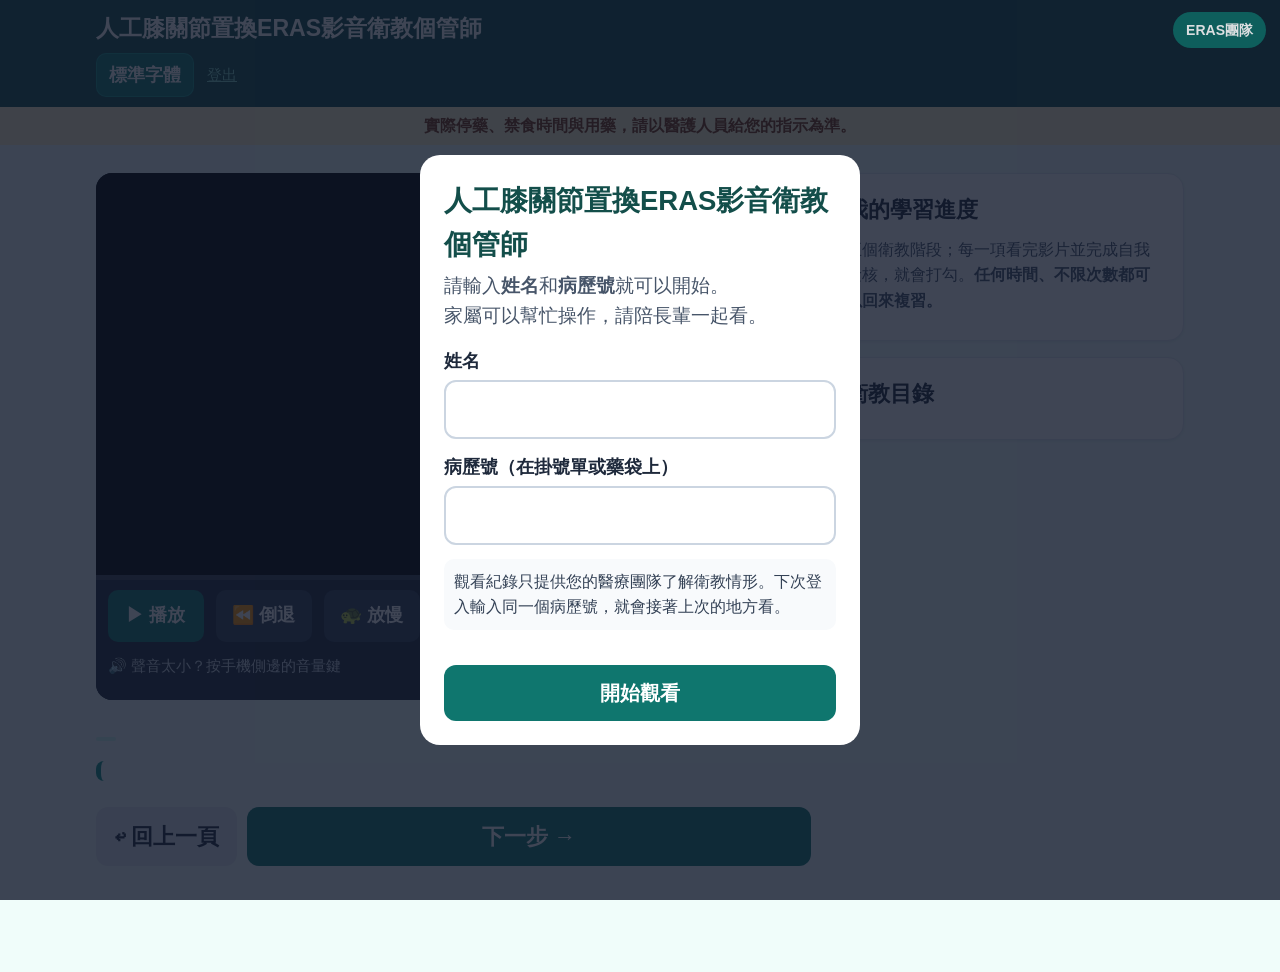
<file: index.html>
<!DOCTYPE html>
<html lang="zh-TW">
<head>
  <meta charset="UTF-8" />
  <meta name="viewport" content="width=device-width, initial-scale=1.0" />
  <title>人工膝關節置換ERAS影音衛教個管師</title>
  <link rel="stylesheet" href="assets/app.css?v=r20261128zr" />
  <link rel="manifest" href="manifest.webmanifest" />
  <meta name="theme-color" content="#134e4a" />
  <meta name="apple-mobile-web-app-capable" content="yes" />
  <meta name="mobile-web-app-capable" content="yes" />
  <meta name="apple-mobile-web-app-title" content="ERAS 膝衛教" />
  <link rel="apple-touch-icon" href="icons/apple-touch-icon.png" />
  <link rel="icon" type="image/png" href="icons/icon-192.png" />
</head>
<body>
  <!-- 登入 -->
  <div id="loginOverlay" class="overlay">
    <a class="team-link team-link-corner" href="team.html" title="ERAS 團隊各職類登入">ERAS團隊</a>
    <form class="login" id="loginForm" autocomplete="off" novalidate>
      <h1>人工膝關節置換ERAS影音衛教個管師</h1>
      <p class="sub login-sub">請輸入<b>姓名</b>和<b>病歷號</b>就可以開始。<br>家屬可以幫忙操作，請陪長輩一起看。</p>
      <div class="field">
        <label for="inName">姓名</label>
        <input id="inName" type="text" maxlength="30" required />
      </div>
      <div class="field">
        <label for="inMrn">病歷號（在掛號單或藥袋上）</label>
        <input id="inMrn" type="text" maxlength="20" inputmode="text" autocapitalize="characters" required />
      </div>
      <div class="field hidden">
        <label for="inDate">門診日期</label>
        <input id="inDate" type="date" />
      </div>
      <div class="privacy" id="privacyNote">
        觀看紀錄只提供您的醫療團隊了解衛教情形。下次登入輸入同一個病歷號，就會接著上次的地方看。
      </div>
      <div class="err" id="loginErr"></div>
      <button type="submit" class="btn-wide">開始觀看</button>
      <button type="button" class="btn-wide btn-demo hidden" id="btnDemo">以模擬身分直接試用</button>
    </form>
  </div>

  <!-- 第一次使用：3 步驟說明 -->
  <div id="onboard" class="remind-ov hidden" role="dialog" aria-labelledby="onboardH">
    <div class="remind-box onboard-box">
      <div class="done-h" id="onboardH">歡迎！</div>
      <ol class="onboard-steps">
        <li><b>這是什麼？</b><span>這是膝關節手術前後要知道的事。<br>「ERAS」就是<b>讓您開完刀恢復得更快、更安全</b>的照護方式。</span></li>
        <li><b>① 看影片</b><span>影片會自己播放。沒聽清楚，按「⏪ 倒退」再聽一次。</span></li>
        <li><b>② 打勾</b><span>看完後，往下把「看懂了」的項目打勾。</span></li>
        <li><b>③ 下一項</b><span>打勾後按「下一步」。</span></li>
        <li><b>慢慢看就好</b><span>全部約 15～20 分鐘，<b>可以分好幾天看</b>，每次看一段就好。下次登入會接著看。<br>有問題，按右下角「我有疑問」。</span></li>
      </ol>
      <p class="onboard-pg" id="onboardPg"></p>
      <button type="button" class="btn-wide" id="onboardGo">下一步 ▶</button>
    </div>
  </div>

  <header class="topbar">
    <div class="topbar-inner">
      <div class="brand"><span class="brand-full">人工膝關節置換ERAS影音衛教個管師</span><span class="brand-short">ERAS 膝關節衛教</span><small id="whoami"></small></div>
      <div class="tb-actions">
        <button class="tb-btn" id="btnFont" type="button">大字體</button>
        <a class="team-link hidden" id="lnkAdmin" href="team.html" title="ERAS 團隊各職類登入">ERAS團隊</a>
        <button class="tb-logout" id="btnLogout" type="button" title="登出">登出</button>
      </div>
    </div>
    <div class="test-banner">實際停藥、禁食時間與用藥，請以醫護人員給您的指示為準。</div>
  </header>

  <nav class="stages" id="stages" aria-label="衛教進度"></nav>

  <main class="layout">
    <section>
      <div class="player" id="player">
        <video id="video" playsinline preload="metadata"></video>
        <div class="vprog" id="vprog" aria-hidden="true"><i id="vprogBar"></i></div>
        <button type="button" class="play-hint hidden" id="playHint">👆 請按這裡開始播放</button>
        <div class="voice-card hidden" id="voiceCard">
          <div class="video-err hidden" id="videoErr">⚠ 影片暫時無法播放，已改為文字與朗讀。<button type="button" id="btnRetry">🔄 重新載入影片</button></div>
          <div class="label">語音解說（可按下方按鈕朗讀）</div>
          <p id="voiceText"></p>
        </div>
        <div class="player-bar">
          <button type="button" id="btnPlay">▶ 播放</button>
          <button type="button" class="ghost" id="btnRewind" title="倒退 10 秒">⏪ 倒退</button>
          <button type="button" class="ghost" id="btnRate">🐢 放慢</button>
          <span class="vol-tip">🔊 聲音太小？按手機側邊的音量鍵</span>
          <span id="clipLabel"></span>
          <div class="clip-dots" id="clipDots"></div>
        </div>
      </div>

      <div class="node-head">
        <span class="tag" id="nodeTag"></span>
        <h2 id="nodeTitle"></h2>
      </div>
      <div class="core" id="nodeCore"></div>
      <div class="redflag hidden" id="nodeFlag"><strong>請立即向醫護人員反映</strong><span></span></div>

      <!-- 2026-11-28：要做的事（工具、自我檢核、問卷）緊接在重點之後，選項與下一步之前 -->
      <div class="card hidden" id="toolFasting">
        <h3>術前禁食試算器</h3>
        <div class="tool">
          <div class="surg-mode" role="radiogroup" aria-label="手術時間">
            <label><input type="radio" name="surgMode" value="known" checked /> 已知手術時間</label>
            <label><input type="radio" name="surgMode" value="unknown" /> 手術時間未確定</label>
          </div>
          <div id="surgKnown">
            <label for="surgTime">預計手術時間：</label>
            <input type="time" id="surgTime" value="08:00" />
          </div>
          <div id="surgUnknown" class="surg-unknown hidden">
            手術時間還沒確定時，請先以<b>最早可能的手術時間（當日早上 <span id="earliestTxt">08:00</span>）</b>準備，下方截止時間已依此計算。<br>
            確定手術時間後，病房護理師會通知您，再依通知調整；若一直未接到通知，請詢問護理師，<b>不要自行延長禁食或提早進食</b>。
          </div>
          <div class="cut solid"><span>固體食物、牛奶豆漿截止（前 8 小時）</span><span id="cutSolid"></span></div>
          <div class="cut liquid"><span>清流質截止（前 2 小時）</span><span id="cutLiquid"></span></div>
        </div>
      </div>

      <div class="card hidden" id="toolAnkle">
        <h3>踝幫浦運動跟練</h3>
        <div class="ankle-opts">
          <label>目標：<select id="ankleTarget"><option value="10" selected>10 下</option><option value="20">20 下</option></select></label>
          <label><input type="checkbox" id="ankleSound" checked /> 語音數拍與提示音</label>
        </div>
        <div class="ankle-stage" id="ankleStage">
          <div class="ankle-foot" id="ankleFoot" aria-hidden="true">🦶</div>
          <div class="ankle-cue" id="ankleCue">按下開始，跟著節拍一起做</div>
          <div class="ankle-beat" id="ankleBeat"></div>
          <div class="ankle-dots" id="ankleDots"><i></i><i></i><i></i><i></i><i></i></div>
        </div>
        <div class="ankle-prog">第 <b id="ankleCount">0</b> / <span id="ankleTotal">10</span> 下</div>
        <button type="button" class="btn-wide" id="btnAnkle">開始跟練</button>
      </div>

      <div class="card hidden" id="checkCard">
        <h3>看懂了就打勾 ✔</h3>
        <div id="checklist"></div>
        <p class="check-st" id="checkStatus"></p>
      </div>

      <div class="card sv-card hidden" id="surveyCard">
        <h3>📝 ERAS 病人滿意度調查</h3>
        <p id="svStatus"></p>
        <button type="button" class="btn-wide" id="btnSurvey">開始填寫</button>
      </div>

      <div class="question hidden" id="nodeQuestion"></div>
      <div class="options" id="nodeOptions"></div>

      <div class="nav-row">
        <button type="button" class="btn-back" id="btnBack">↩ 回上一頁</button>
        <button type="button" class="btn-next" id="btnNext">下一步 →</button>
      </div>

    </section>

    <aside style="display:flex;flex-direction:column;gap:16px">
      <div class="card prog-card" id="progCard">
        <h3>我的學習進度</h3>
        <p class="ap-note" id="progTip">五個衛教階段；每一項看完影片並完成自我檢核，就會打勾。<b>任何時間、不限次數都可以回來複習。</b></p>
        <div id="progList" aria-describedby="progTip"></div>
      </div>
      <div class="card ap-card" id="apaisCard">
        <h3>🩺 術前心情量表（APAIS）</h3>
        <p class="ap-note">共 6 題，約 1 分鐘。請在下列兩個時間各填一次。</p>
        <div id="apaisPoints"></div>
      </div>


      <div class="card">
        <h3>衛教目錄</h3>
        <ul class="toc" id="toc"></ul>
      </div>
    </aside>
  </main>


  <!-- 我有疑問 -->
  <button type="button" class="ask-fab" id="btnAsk" aria-haspopup="dialog" aria-label="我有疑問"><span class="fab-ic">💬</span><span class="fab-tx">我有疑問</span></button>
  <div id="askOverlay" class="overlay hidden" role="dialog" aria-modal="true" aria-labelledby="askTitle">
    <div class="login ask-box">
      <div class="ask-head"><h1 id="askTitle">我有疑問</h1><button type="button" class="ask-x" id="askClose" aria-label="關閉">✕</button></div>
      <div class="ask-urgent">這裡不是急診管道。若有胸痛、呼吸困難、意識不清、大量出血等緊急狀況，請立即撥打 119 或到急診就醫。</div>
      <div id="askFormWrap">
        <form id="askForm" autocomplete="on" novalidate>
          <p class="sub" id="askAbout"></p>
          <div class="field">
            <label for="askText">您的問題（打字，或用下方語音）</label>
            <textarea id="askText" rows="4" maxlength="1000" placeholder="例如：我有吃抗凝血劑，手術前幾天要停？"></textarea>
          </div>
          <div class="ask-voice">
            <button type="button" class="ask-mini" id="btnRec">🎤 按此錄音</button>
            <span class="ask-note" id="askRecTime"></span>
          </div>
          <div class="ask-note" id="askRecHint">錄音最長 90 秒，個管師可以直接聽您的聲音。</div>
          <details class="ask-more" id="askMore">
            <summary>其他方式（語音轉文字、選擇錄好的語音檔）</summary>
            <button type="button" class="ask-mini hidden" id="btnDictate">🗣 語音轉文字</button>
            <div class="field ask-file" id="askFileWrap">
              <label for="askFile" class="ask-file-btn">🎙 用手機錄音／選擇語音檔</label>
              <input id="askFile" class="ask-file-input" type="file" accept="audio/*" capture />
            </div>
          </details>
          <div class="ask-audio hidden" id="askAudioBox"></div>
          <div class="ask-row">
            <div class="field"><label for="askPhone">聯絡電話</label><input id="askPhone" type="tel" inputmode="tel" maxlength="20" autocomplete="tel" placeholder="0912345678" /></div>
            <div class="field"><label for="askEmail">Email</label><input id="askEmail" type="email" maxlength="80" autocomplete="email" placeholder="name@example.com" /></div>
          </div>
          <div class="ask-note" style="margin:-8px 0 12px">電話或 Email 至少填寫一項。</div>
          <div class="ask-row">
            <div class="field"><label for="askWho">提問者</label><select id="askWho" class="ask-select"><option>病人本人</option><option>家屬或照顧者</option></select></div>
            <div class="field"><label for="askTime">方便聯絡時段</label><select id="askTime" class="ask-select"><option>不限</option><option>上午</option><option>下午</option><option>晚上</option></select></div>
          </div>
          <label class="ask-agree"><input type="checkbox" id="askAgree" /> 我同意 ERAS 個管師以上述電話或 Email 與我聯絡。</label>
          <div class="err" id="askErr"></div>
          <button type="submit" class="btn-wide">送出問題</button>
        </form>
      </div>
      <div id="askDone" class="hidden ask-done">
        <p class="ask-ok">已送出，個管師會盡快與您聯絡。</p>
        <p class="ask-note">實際停藥、禁食與用藥，請以醫護人員給您的指示為準。</p>
        <button type="button" class="btn-wide" id="askAgain">再問一個問題</button>
        <button type="button" class="btn-wide btn-demo" id="askDoneClose">回到衛教影片</button>
      </div>
      <div id="askMineWrap" class="hidden">
        <h2 class="ask-h2">我的提問</h2>
        <ul class="ask-mine" id="askMine"></ul>
      </div>
    </div>
  </div>

  <!-- 出院滿意度問卷 -->
  <div id="apOverlay" class="overlay hidden" role="dialog" aria-modal="true" aria-labelledby="apTitle">
    <div class="login ask-box sv-box">
      <div class="ask-head"><h1 id="apTitle">術前心情量表</h1><button type="button" class="ask-x" id="apClose" aria-label="關閉">✕</button></div>
      <div id="apFormWrap">
        <p class="sub sv-intro" id="apIntro">請依照您現在的感受，選出最符合的數字。
1＝完全沒有，5＝非常強烈。答案沒有對錯，送出後無法修改。</p>
        <div id="apForm"></div>
        <div class="err" id="apErr"></div>
        <button type="button" class="btn-wide" id="apSubmit">送出</button>
      </div>
      <div id="apThanks" class="hidden ask-done">
        <h2>已收到，謝謝您！</h2>
        <p>如果您很擔心麻醉或手術，請直接告訴醫護人員，或按右下角「我有疑問」。</p>
        <button type="button" class="btn-wide" id="apThanksClose">回到衛教影片</button>
      </div>
    </div>
  </div>

  <div id="svOverlay" class="overlay hidden" role="dialog" aria-modal="true" aria-labelledby="svTitle">
    <div class="login ask-box sv-box">
      <div class="ask-head"><h1 id="svTitle">出院滿意度問卷</h1><button type="button" class="ask-x" id="svClose" aria-label="關閉">✕</button></div>
      <div id="svFormWrap">
        <p class="sub sv-intro" id="svIntro"></p>
        <div id="svForm"></div>
        <div class="err" id="svErr"></div>
        <button type="button" class="btn-wide" id="svSubmit">送出問卷</button>
      </div>
      <div id="svThanks" class="hidden ask-done">
        <p class="ask-ok">謝謝您的填寫！</p>
        <p class="ask-note">祝您早日康復。出院後若有疑問，可按右下角「我有疑問」。</p>
        <button type="button" class="btn-wide" id="svThanksClose">回到衛教影片</button>
      </div>
    </div>
  </div>

  <script src="assets/nodes.js?v=r20261128zr"></script>
  <script src="assets/store.js?v=r20261128zr"></script>
  <script src="assets/cloud.js?v=r20261128zr"></script>
  <script src="assets/apais.js?v=r20261128zr"></script>
  <script src="assets/app.js?v=r20261128zr"></script>
  <script src="assets/questions.js?v=r20261128zr"></script>
  <script src="assets/ask.js?v=r20261128zr"></script>
  <script src="assets/survey.js?v=r20261128zr"></script>
  <script src="assets/install.js?v=r20261128zr"></script>
</body>
</html>
</file>
<file: assets/app.css>
:root {
  --teal-900: #134e4a; --teal-800: #115e59; --teal-700: #0f766e; --teal-600: #0d9488;
  --teal-100: #ccfbf1; --teal-50: #f0fdfa;
  --ink: #1e293b; --muted: #475569; --line: #e2e8f0; --bg: #f0fdfa; --card: #ffffff;
  --amber: #f59e0b; --amber-50: #fffbeb; --red: #b91c1c; --red-50: #fef2f2;
  --radius: 16px;
  --fs: 18px;
}
html.large { --fs: 22px; }
* { box-sizing: border-box; }
body {
  margin: 0; background: var(--bg); color: var(--ink);
  font-family: "Noto Sans TC", "Microsoft JhengHei", "PingFang TC", sans-serif;
  font-size: var(--fs); line-height: 1.6;
}
button, input, select { font: inherit; }
button { cursor: pointer; }
.hidden { display: none !important; }

/* 頂部 */
.topbar { background: var(--teal-900); color: #fff; position: sticky; top: 0; z-index: 20; }
.topbar-inner { max-width: 1120px; margin: 0 auto; padding: 10px 16px; display: flex; align-items: center; gap: 12px; flex-wrap: wrap; }
.brand { font-weight: 800; font-size: 1.05em; flex: 1; min-width: 200px; }
.brand small { display: block; font-weight: 400; font-size: .7em; color: #99f6e4; }
.tb-btn { background: var(--teal-700); color: #fff; border: 1px solid #2dd4bf55; border-radius: 10px; padding: 6px 12px; font-size: .8em; font-weight: 700; }
.tb-btn:hover { background: var(--teal-600); }
.test-banner { background: #fef3c7; color: #78350f; text-align: center; font-size: .78em; padding: 6px 16px; font-weight: 700; }

/* 階段進度 */
.stages { max-width: 1120px; margin: 0 auto; padding: 12px 16px 0; display: flex; gap: 6px; overflow-x: auto; }
.stage { flex: 1; min-width: 0; text-align: center; font-size: .72em; font-weight: 700; color: var(--muted); }
.stage .bar { height: 8px; border-radius: 99px; background: var(--line); margin-bottom: 4px; overflow: hidden; }
.stage .bar i { display: block; height: 100%; width: 0; background: var(--teal-600); transition: width .3s; }
.stage.active { color: var(--teal-800); }

/* 版面 */
.layout { max-width: 1120px; margin: 0 auto; padding: 16px; display: grid; grid-template-columns: minmax(0, 2fr) minmax(0, 1fr); gap: 16px; }
@media (max-width: 860px) { .layout { grid-template-columns: 1fr; } }
.card { background: var(--card); border-radius: var(--radius); box-shadow: 0 1px 3px #0f172a14; border: 1px solid var(--line); padding: 18px; }
.card h3 { margin: 0 0 10px; font-size: 1em; }

/* 播放器 */
.player { background: #0f172a; border-radius: var(--radius); overflow: hidden; }
.player video { width: 100%; aspect-ratio: 16 / 9; display: block; background: #000; }
.voice-card { aspect-ratio: 16 / 9; display: flex; flex-direction: column; justify-content: center; padding: 24px; color: #fff;
  background: linear-gradient(135deg, #0f172a, #134e4a); }
.voice-card .label { font-size: .7em; color: #5eead4; font-weight: 700; margin-bottom: 8px; }
.voice-card p { margin: 0; font-size: .95em; line-height: 1.7; max-height: 100%; overflow-y: auto; }
.player-bar { display: flex; gap: 8px; align-items: center; padding: 10px 12px; flex-wrap: wrap; background: #1e293b; color: #cbd5e1; font-size: .8em; }
.player-bar button { background: var(--teal-600); color: #fff; border: 0; border-radius: 10px; padding: 8px 14px; font-weight: 800; }
.player-bar .ghost { background: #334155; }
.clip-dots { display: flex; gap: 6px; margin-left: auto; }
.clip-dots span { width: 10px; height: 10px; border-radius: 50%; background: #475569; }
.clip-dots span.on { background: #5eead4; }

.node-head { margin: 16px 0 6px; }
.node-head .tag { display: inline-block; font-size: .7em; font-weight: 800; color: var(--teal-800); background: var(--teal-100); padding: 2px 10px; border-radius: 99px; }
.node-head .tag.branch { background: #ede9fe; color: #5b21b6; }
.node-head h2 { margin: 6px 0 0; font-size: 1.3em; line-height: 1.35; }
.core { font-weight: 700; color: var(--teal-900); background: var(--teal-50); border-left: 5px solid var(--teal-600); padding: 10px 14px; border-radius: 8px; margin: 10px 0; }

.redflag { background: var(--red-50); border: 2px solid #ef4444; color: var(--red); border-radius: 12px; padding: 12px 14px; font-weight: 700; margin: 12px 0; }
.redflag strong { display: block; margin-bottom: 4px; }

.question { font-weight: 800; margin: 16px 0 8px; }
.options { display: grid; gap: 10px; }
.opt { text-align: left; border: 2px solid var(--line); background: #f8fafc; border-radius: 12px; padding: 12px 14px; font-weight: 700; color: var(--ink); }
.opt:hover { border-color: var(--teal-600); background: var(--teal-50); }
.opt.primary { border-color: var(--teal-600); background: var(--teal-600); color: #fff; }
.opt.danger { border-color: #fca5a5; background: var(--red-50); color: var(--red); }
.nav-row { display: flex; gap: 10px; margin-top: 16px; flex-wrap: wrap; }
.nav-row button { border-radius: 12px; padding: 12px 18px; font-weight: 800; border: 0; }
.btn-next { background: var(--teal-700); color: #fff; flex: 1; }
.btn-back { background: #e2e8f0; color: var(--ink); }

/* 查檢表 */
.check { display: flex; gap: 10px; align-items: flex-start; padding: 8px 0; border-bottom: 1px dashed var(--line); font-size: .88em; }
.check input { width: 22px; height: 22px; margin-top: 3px; accent-color: var(--teal-600); flex: none; }

/* 工具 */
.tool label { font-weight: 700; font-size: .85em; }
.tool input[type=time] { border: 2px solid var(--teal-600); border-radius: 10px; padding: 6px 10px; font-weight: 800; }
.cut { display: flex; justify-content: space-between; gap: 8px; padding: 10px 12px; border-radius: 10px; margin-top: 8px; font-size: .85em; font-weight: 700; }
.cut.solid { background: var(--amber-50); color: #92400e; }
.cut.liquid { background: var(--teal-50); color: var(--teal-900); }
.ankle-cue { background: #f1f5f9; border-radius: 12px; padding: 14px; text-align: center; font-weight: 800; font-size: 1.1em; margin: 8px 0; }
.btn-wide { width: 100%; border: 0; border-radius: 12px; padding: 12px; background: var(--teal-600); color: #fff; font-weight: 800; }

/* 目錄 */
.toc { list-style: none; margin: 0; padding: 0; font-size: .85em; }
.toc li { display: flex; gap: 8px; align-items: center; padding: 6px 4px; border-radius: 8px; cursor: pointer; }
.toc li:hover { background: var(--teal-50); }
.toc li.cur { background: var(--teal-100); font-weight: 800; }
.toc li .mk { width: 22px; text-align: center; color: var(--teal-600); font-weight: 900; }
.toc li.sub { padding-left: 26px; color: var(--muted); }
.toc .stg { font-weight: 800; color: var(--teal-800); margin-top: 8px; padding: 4px; cursor: default; }
.toc .stg:hover { background: none; }

/* 登入 */
.overlay { position: fixed; inset: 0; background: #0f172acc; z-index: 50; display: flex; align-items: center; justify-content: center; padding: 16px; overflow-y: auto; }
.login { background: #fff; border-radius: 20px; max-width: 440px; width: 100%; padding: 24px; }
.login h1 { margin: 0 0 4px; font-size: 1.25em; color: var(--teal-900); }
.login p.sub { margin: 0 0 16px; color: var(--muted); font-size: .85em; }
.field { margin-bottom: 14px; }
.field label { display: block; font-weight: 800; margin-bottom: 4px; }
.field input { width: 100%; border: 2px solid #cbd5e1; border-radius: 12px; padding: 10px 12px; }
.field input:focus { outline: none; border-color: var(--teal-600); }
.err { color: var(--red); font-size: .8em; font-weight: 700; min-height: 1.2em; }
.privacy { font-size: .72em; color: var(--muted); background: #f8fafc; border-radius: 10px; padding: 10px; margin: 8px 0 14px; }

.done-box { text-align: center; padding: 10px; }
.done-box .big { font-size: 1.6em; font-weight: 900; color: var(--teal-700); }

.btn-demo { margin-top: 10px; background: #e2e8f0; color: var(--ink); }

/* 我有疑問 */
.ask-fab { position: fixed; right: max(16px, env(safe-area-inset-right)); bottom: max(16px, env(safe-area-inset-bottom)); z-index: 40;
  border: 0; border-radius: 999px; padding: 14px 20px; background: var(--amber); color: #1f2937; font-weight: 900; font-size: 1.05em;
  box-shadow: 0 6px 20px #0f172a40; }
.ask-fab:focus-visible { outline: 3px solid var(--teal-900); outline-offset: 2px; }
body { padding-bottom: 84px; }
.ask-box { max-width: 520px; max-height: calc(100vh - 32px); overflow-y: auto; }
.ask-head { display: flex; justify-content: space-between; align-items: center; gap: 8px; }
.ask-x { border: 0; background: #e2e8f0; border-radius: 999px; width: 36px; height: 36px; font-weight: 900; }
.ask-urgent { background: var(--red-50); color: var(--red); font-weight: 700; font-size: .82em; border-radius: 10px; padding: 8px 10px; margin: 10px 0 12px; }
.ask-box textarea { width: 100%; border: 2px solid #cbd5e1; border-radius: 12px; padding: 10px 12px; font: inherit; resize: vertical; }
.ask-box textarea:focus { outline: none; border-color: var(--teal-600); }
.ask-voice { display: flex; gap: 8px; flex-wrap: wrap; align-items: center; margin: -6px 0 4px; }
.ask-mini { border: 2px solid var(--teal-600); background: #fff; color: var(--teal-800); font-weight: 800; border-radius: 10px; padding: 8px 12px; }
.ask-mini.on { background: var(--red); border-color: var(--red); color: #fff; }
.ask-note { font-size: .78em; color: var(--muted); }
.ask-audio { display: flex; flex-wrap: wrap; gap: 8px; align-items: center; margin: 10px 0; }
.ask-audio audio { width: 100%; }
.ask-row { display: grid; grid-template-columns: 1fr 1fr; gap: 0 12px; margin-top: 12px; }
@media (max-width: 480px) { .ask-row { grid-template-columns: 1fr; } }
.ask-select { width: 100%; border: 2px solid #cbd5e1; border-radius: 12px; padding: 10px 12px; background: #fff; }
.ask-agree { display: flex; gap: 8px; align-items: flex-start; font-size: .88em; font-weight: 700; margin-bottom: 6px; }
.ask-agree input { margin-top: 4px; }
.ask-done { text-align: center; }
.ask-ok { font-size: 1.1em; font-weight: 900; color: var(--teal-800); }
.ask-done .btn-wide { margin-top: 10px; }
.ask-h2 { font-size: 1em; margin: 18px 0 6px; color: var(--teal-900); border-top: 1px dashed var(--line); padding-top: 12px; }
.ask-mine { list-style: none; margin: 0; padding: 0; font-size: .86em; }
.ask-mine li { display: grid; grid-template-columns: auto auto 1fr; gap: 4px 10px; padding: 6px 0; border-bottom: 1px solid var(--line); align-items: baseline; }
.ask-when { color: var(--muted); font-variant-numeric: tabular-nums; }
.ask-q { grid-column: 1 / -1; }
.ask-st { font-weight: 800; font-size: .85em; padding: 1px 8px; border-radius: 99px; background: #fee2e2; color: var(--red); justify-self: start; }
.ask-st.st-1 { background: var(--amber-50); color: #92400e; }
.ask-st.st-2 { background: var(--teal-100); color: var(--teal-800); }
.ask-file { margin: 8px 0 0; } .ask-file label { font-size: .85em; } .ask-file input { border-width: 1px; padding: 6px; font-size: .85em; }

/* 出院滿意度問卷 */
.sv-card { margin-top: 18px; border: 2px solid var(--amber); background: var(--amber-50); }
.sv-card h3 { margin: 0 0 4px; }
.sv-card.sv-done { border-color: var(--teal-100); background: var(--teal-50); }
.sv-box { max-width: 600px; }
.sv-q { border: 1px solid var(--line); border-radius: 12px; padding: 10px 12px; margin: 0 0 12px; }
.sv-q legend { font-weight: 800; padding: 0 4px; }
.sv-q.sv-miss { border: 2px solid var(--red); background: var(--red-50); }
.sv-scale { display: grid; grid-template-columns: repeat(5, 1fr); gap: 6px; margin-top: 6px; }
.sv-scale label { display: flex; flex-direction: column; align-items: center; gap: 2px; border: 2px solid #cbd5e1; border-radius: 10px; padding: 6px 2px; cursor: pointer; text-align: center; background: #fff; }
.sv-scale label b { font-size: 1.15em; }
.sv-scale label span { font-size: .72em; color: var(--muted); line-height: 1.2; }
.sv-scale input { position: absolute; opacity: 0; pointer-events: none; }
.sv-scale label:has(input:checked) { border-color: var(--teal-600); background: var(--teal-100); }
.sv-scale label:has(input:focus-visible) { outline: 3px solid var(--teal-900); }
.sv-who { display: flex; flex-wrap: wrap; gap: 6px 16px; margin-top: 6px; font-weight: 700; }
.sv-box textarea { width: 100%; border: 2px solid #cbd5e1; border-radius: 12px; padding: 10px 12px; font: inherit; }
.ask-file-input { position: absolute; width: 1px; height: 1px; opacity: 0; }
.ask-file-btn { display: inline-block !important; border: 2px dashed #94a3b8; border-radius: 10px; padding: 6px 12px; font-weight: 700; color: var(--muted); cursor: pointer; }
.ask-file-main .ask-file-btn { border: 2px solid var(--teal-600); background: var(--teal-600); color: #fff; font-size: 1.05em; padding: 10px 16px; }
.ask-file-input:focus-visible + * , .ask-file-btn:focus-within { outline: 3px solid var(--teal-900); }
.sv-q legend { float: left; width: 100%; padding: 0; margin-bottom: 4px; } .sv-q legend + * { clear: both; }
.sv-intro { white-space: pre-line; }
.sv-sec { font-size: 1.05em; color: var(--teal-900); margin: 16px 0 8px; padding-bottom: 4px; border-bottom: 2px solid var(--teal-100); }
.sv-grp { font-size: .95em; color: var(--teal-800); margin: 12px 0 6px; }
.sv-scale label span { font-size: .82em; color: var(--ink); font-weight: 700; }
.sv-scale label { justify-content: center; min-height: 52px; }
.sv-num { width: 6em; border: 2px solid #cbd5e1; border-radius: 10px; padding: 6px 10px; }
.sv-other { flex: 1 1 100%; border: 2px solid #cbd5e1; border-radius: 10px; padding: 6px 10px; }
#svTitle { font-size: 1.05em; }

/* APAIS 術前心情量表 */
.ap-card { border: 2px solid var(--teal-100); }
.ap-card h3 { margin: 0 0 4px; }
.ap-note { font-size: .85em; color: var(--muted); margin: 0 0 8px; }
.ap-row { display: flex; align-items: center; justify-content: space-between; gap: 8px; padding: 8px 0; border-top: 1px solid var(--line); }
.ap-lab { display: flex; flex-direction: column; }
.ap-lab span { font-size: .8em; color: var(--muted); }
.ap-done .ap-lab span { color: var(--teal-700); font-weight: 700; }
.ap-ok { color: var(--teal-700); font-weight: 900; font-size: 1.2em; padding-right: 8px; }

/* 行動檢核表 teach-back 完成判定 */
.check-tip { font-size: .85em; color: var(--muted); margin: 0 0 8px; }
.check.locked { opacity: .5; }
.check-st { margin: 10px 0 0; font-weight: 800; color: var(--amber, #b45309); font-size: .9em; }
.check-st.ok { color: var(--teal-700); }
#toc .mk.part { color: var(--muted); }

/* 我的學習進度（五個衛教階段） */
.prog-row { border-top: 1px solid var(--line); padding: 8px 0; }
.prog-h { display: flex; justify-content: space-between; gap: 8px; font-size: .92em; }
.prog-h span { color: var(--muted); white-space: nowrap; }
.prog-row.done .prog-h span { color: var(--teal-700); font-weight: 800; }
.prog-left { margin: 4px 0 0; padding-left: 1.2em; font-size: .85em; color: var(--muted); }
.prog-left li { cursor: pointer; text-decoration: underline dotted; margin: 2px 0; }


/* 朗讀跟讀標示：正在念的字、所在句子、已念過 */
#voiceText .tts-now { background: #ea580c; color: #fff; border-radius: 3px; font-weight: 700; box-shadow: 0 0 0 2px #ea580c; }
#voiceText .tts-sent { color: #fde68a; text-decoration: underline; text-decoration-color: #fbbf24; text-underline-offset: 4px; }
#voiceText .tts-done { color: #94a3b8; }
#voiceText span { transition: background-color .15s, color .15s; }


/* 衛教圖卡 */
.node-imgs { display: grid; grid-template-columns: repeat(auto-fit, minmax(240px, 1fr)); gap: 10px; margin: 12px 0; }
.node-imgs img { width: 100%; height: auto; border-radius: 12px; box-shadow: 0 1px 4px rgba(0,0,0,.15); cursor: zoom-in; background: #f1f5f9; }
.node-imgs img.zoom { position: fixed; inset: 0; margin: auto; width: auto; max-width: 96vw; max-height: 92vh; z-index: 1000; cursor: zoom-out; box-shadow: 0 0 0 100vmax rgba(0,0,0,.75); border-radius: 8px; }


/* 我的學習進度：依狀態區分顏色（2026-11-28） */
.prog-all { list-style: none; padding-left: 0; }
.prog-all li { display: flex; gap: 8px; align-items: flex-start; cursor: pointer; padding: 3px 4px; border-radius: 6px; }
.prog-all li i { font-style: normal; font-weight: 900; width: 1.2em; text-align: center; flex: none; }
.prog-all li.st-done { color: #15803d; }
.prog-all li.st-done span { text-decoration: none; }
.prog-all li.st-seen { color: #c2410c; font-weight: 700; }
.prog-all li.st-new { color: #94a3b8; }
.prog-all li.cur { background: #ecfdf5; outline: 2px solid #99f6e4; }
.prog-legend { display: flex; flex-wrap: wrap; gap: 4px 14px; font-size: .82em; margin: 6px 0 8px; }
.prog-legend span { display: inline-flex; gap: 4px; align-items: center; }
.prog-legend i { font-style: normal; font-weight: 900; }
.prog-legend .st-done { color: #15803d; } .prog-legend .st-seen { color: #c2410c; } .prog-legend .st-new { color: #94a3b8; }

/* 提醒視窗：影片下方還要點選的部分 */
.remind-ov { position: fixed; inset: 0; background: rgba(15,23,42,.55); z-index: 900; display: flex; align-items: center; justify-content: center; padding: 16px; }
.remind-ov.hidden { display: none; }
.remind-box { background: #fff; border-radius: 18px; max-width: 460px; width: 100%; padding: 22px 20px; box-shadow: 0 10px 40px rgba(0,0,0,.3); border-top: 8px solid #ea580c; }
.remind-h { font-size: 1.2em; font-weight: 900; color: #9a3412; margin-bottom: 10px; }
.remind-list { margin: 0 0 16px 1.1em; padding: 0; font-size: 1.05em; line-height: 1.7; color: #1f2937; }
.remind-list li { margin-bottom: 4px; }
.remind-btns { display: flex; flex-direction: column; gap: 8px; }
@keyframes pulseHi { 0%,100% { box-shadow: 0 0 0 0 rgba(234,88,12,0); } 30%,70% { box-shadow: 0 0 0 6px rgba(234,88,12,.55); } }
.pulse { animation: pulseHi 1.1s ease-in-out 3; border-radius: 14px; }

/* 自我檢核完成提示 */
.done-toast { position: fixed; left: 16px; right: 16px; margin: 0 auto; width: fit-content; bottom: 96px; transform: translateY(20px); background: #15803d; color: #fff; font-weight: 900; font-size: 1.05em; padding: 12px 20px; border-radius: 999px; box-shadow: 0 6px 20px rgba(0,0,0,.25); opacity: 0; pointer-events: none; transition: opacity .25s, transform .25s; z-index: 950; max-width: calc(100vw - 32px); text-align: center; line-height: 1.4; }
.done-toast.show { opacity: 1; transform: translateY(0); }

/* 完成視窗：前往下一項／再看一次 */
.done-box2 { border-top-color: #15803d; text-align: center; }
.done-h { font-size: 1.5em; font-weight: 900; color: #15803d; margin-bottom: 6px; }
.done-sub { color: #374151; margin-bottom: 14px; font-size: 1.02em; line-height: 1.5; }
.done-box2 .btn-wide { text-align: left; line-height: 1.4; }

/* 禁食試算器：手術時間已知／未確定 */
.surg-mode { display: flex; flex-wrap: wrap; gap: 8px 18px; margin-bottom: 10px; font-weight: 700; }
.surg-mode label { display: inline-flex; align-items: center; gap: 6px; cursor: pointer; }
.surg-mode input { width: 1.2em; height: 1.2em; }
.surg-unknown { background: #fff7ed; border-left: 4px solid #ea580c; padding: 10px 12px; border-radius: 8px; line-height: 1.6; margin-bottom: 8px; color: #7c2d12; }

/* 踝幫浦跟練：數拍畫面 */
.ankle-opts { display: flex; flex-wrap: wrap; gap: 8px 18px; align-items: center; font-weight: 700; margin-bottom: 8px; }
.ankle-opts select { font-size: 1em; padding: 4px 8px; border-radius: 8px; }
.ankle-opts input { width: 1.2em; height: 1.2em; vertical-align: -3px; }
.ankle-stage { background: #f1f5f9; border-radius: 16px; padding: 14px 10px 12px; text-align: center; transition: background .2s; }
.ankle-stage.up { background: #e0f2fe; } .ankle-stage.down { background: #fef3c7; }
.ankle-stage .ankle-cue { background: none; margin: 4px 0 0; padding: 0; font-size: 1.25em; }
.ankle-foot { font-size: 3.2em; line-height: 1.2; display: inline-block; transition: transform .35s ease; transform-origin: 30% 80%; }
.ankle-foot.up { transform: rotate(-28deg); } .ankle-foot.down { transform: rotate(22deg); }
.ankle-beat { font-size: 3.4em; font-weight: 900; line-height: 1.1; min-height: 1.1em; color: #0f766e; }
.ankle-stage.down .ankle-beat { color: #b45309; }
.ankle-dots { display: flex; justify-content: center; gap: 10px; margin-top: 4px; }
.ankle-dots i { width: 16px; height: 16px; border-radius: 50%; background: #cbd5e1; transition: background .15s, transform .15s; }
.ankle-dots i.on { background: #0f766e; transform: scale(1.15); }
.ankle-stage.down .ankle-dots i.on { background: #d97706; }
.ankle-prog { text-align: center; font-size: 1.05em; margin: 10px 0; }
.ankle-prog b { font-size: 1.4em; color: #0f766e; }

/* 滿意度問卷（2026-11-28）：背景不捲動、只有問卷本身捲動，避免問卷被捲出畫面；顯示在提醒視窗之上 */
#svOverlay { z-index: 1000; overflow: hidden; }
#svOverlay .ask-box { max-height: calc(100vh - 32px); max-height: calc(100dvh - 32px); overflow-y: auto; overscroll-behavior: contain; -webkit-overflow-scrolling: touch; }

/* 右上角「ERAS團隊」小按鈕：後台各職類登入口 */
.team-link { display: inline-flex; align-items: center; font-size: .72em; font-weight: 700; color: #ccfbf1; border: 1px solid rgba(204,251,241,.55); border-radius: 999px; padding: 3px 10px; text-decoration: none; white-space: nowrap; opacity: .85; margin-left: 4px; }
.team-link:hover { opacity: 1; background: rgba(255,255,255,.08); }
.team-link-corner { position: absolute; top: 12px; right: 14px; z-index: 2; background: rgba(15,118,110,.85); color: #fff; border-color: transparent; }

/* ───── 2026-11-28 病人使用流程優化 ───── */
/* 1. 要做的事（工具、自我檢核、問卷）放在主欄，卡片間距 */
main.layout > section > .card { margin: 14px 0; }
#checkCard { border: 2px solid #99f6e4; }
#checkCard h3::before { content: "✏️ "; }

/* 6. 頂端列：手機版縮短標題、按鈕集中右側、登出較不顯眼 */
.topbar-inner { flex-wrap: nowrap; }
.tb-actions { display: flex; align-items: center; gap: 6px; flex-wrap: wrap; justify-content: flex-end; margin-left: auto; }
.brand-short { display: none; }
.tb-logout { background: none; border: none; color: #99f6e4; font-size: .78em; text-decoration: underline; cursor: pointer; padding: 4px 2px; opacity: .8; }
@media (max-width: 600px) {
  .brand-full { display: none; }
  .brand-short { display: inline; }
  .brand { font-size: 1em; line-height: 1.3; }
  .brand small { display: block; font-size: .72em; }
  .topbar-inner { padding-top: 8px; padding-bottom: 8px; }
  .test-banner { font-size: .76em; padding: 4px 10px; }
  .tb-btn { padding: 5px 10px; font-size: .82em; }
}

/* 7. 「我有疑問」：手機上縮成圓形圖示，登入畫面時隱藏 */
#loginOverlay:not(.hidden) ~ .ask-fab { display: none; }
@media (max-width: 600px) {
  .ask-fab { width: 56px; height: 56px; padding: 0; border-radius: 50%; display: flex; align-items: center; justify-content: center; right: 12px; bottom: 14px; }
  .ask-fab .fab-tx { display: none; }
  .ask-fab .fab-ic { font-size: 1.6em; }
}

/* 8. 影片：無內建控制列，點畫面播放／暫停，下方細進度條 */
#video { cursor: pointer; }
.vprog { height: 5px; background: rgba(255,255,255,.18); }
.vprog i { display: block; height: 100%; width: 0; background: #5eead4; transition: width .25s linear; }
#video.hidden + .vprog { display: none; }

/* 10. 自動前往下一項 */
.auto-next { display: flex; align-items: center; gap: 8px; justify-content: center; font-size: .9em; color: #475569; margin-top: 4px; cursor: pointer; }
.auto-next input { width: 1.2em; height: 1.2em; }
.toast-cancel { margin-left: 10px; background: #fff; color: #15803d; border: none; border-radius: 999px; padding: 4px 12px; font-weight: 900; cursor: pointer; }

/* ───── 2026-11-28 模擬病人嚴格檢查後的修正 ───── */
/* 1. 對比：未觀看與鎖定文字加深（≥ 4.5:1）；播放鈕加深 */
.prog-all li.st-new { color: #475569; }
.prog-legend .st-new { color: #475569; }
.check-st { color: #334155; }
.check-st.locked-st { color: #9a3412; font-weight: 700; }
.check.locked span { color: #475569; }
#btnPlay { background: #0f766e; color: #fff; }
/* 4. 大字體：上方按鈕自動換行，不超出畫面 */
html.large .topbar-inner { flex-wrap: wrap; row-gap: 6px; }
html.large .tb-actions { width: 100%; justify-content: flex-start; }
html.large .stages .stage span { font-size: .8em; }
/* 5. 影片失敗提示與重新載入 */
.video-err { background: #fff7ed; color: #9a3412; border-radius: 10px; padding: 8px 10px; margin-bottom: 10px; font-weight: 700; display: flex; flex-wrap: wrap; gap: 8px; align-items: center; }
.video-err button { background: #ea580c; color: #fff; border: none; border-radius: 999px; padding: 8px 14px; font-weight: 900; cursor: pointer; min-height: 40px; }
/* 13. 自動播放被擋時的大按鈕 */
.player { position: relative; }
.play-hint { position: absolute; left: 50%; top: 38%; transform: translate(-50%, -50%); background: rgba(15,118,110,.95); color: #fff; border: 3px solid #fff; border-radius: 999px; padding: 14px 22px; font-size: 1.15em; font-weight: 900; box-shadow: 0 6px 20px rgba(0,0,0,.35); cursor: pointer; z-index: 3; }
/* 7. 字體與按鈕大小（長輩手指好點） */
.stages .stage span { font-size: 15px; }
.brand small { font-size: 15px !important; }
.tb-logout { min-height: 44px; min-width: 44px; font-size: 15px; }
.team-link { min-height: 36px; font-size: 14px; padding: 6px 12px; }
.prog-all li { min-height: 44px; align-items: center; }
#toc li:not(.stg) { min-height: 44px; display: flex; align-items: center; }
.check { min-height: 48px; }
.check input { width: 1.5em; height: 1.5em; flex: none; }
#btnPlay, #btnRewind, #btnRate { min-height: 44px; }
/* 9. 一次打勾 */
.check-all { margin-top: 10px; background: #ecfdf5; color: #065f46; border: 2px solid #34d399; }
/* 10. 第一次使用說明 */
.onboard-box { text-align: left; }
.onboard-box .done-h { text-align: center; color: #0f766e; }
.onboard-steps { list-style: none; padding: 0; margin: 8px 0 12px; }
.onboard-steps li { background: #f0fdfa; border-radius: 12px; padding: 10px 12px; margin-bottom: 8px; display: flex; flex-direction: column; gap: 2px; font-size: 1.02em; line-height: 1.5; }
.onboard-steps b { color: #0f766e; font-size: 1.08em; }
.onboard-note { font-size: .92em; color: #334155; margin: 0 0 12px; }

/* 頂列按鈕觸控高度 44px；完成勾號加深 */
#btnFont,#lnkAdmin{min-height:44px;display:inline-flex;align-items:center}
.toc li.done .ck,.prog-all .done,.st-done{color:#047857 !important}
.st-done i,.st-done.cur i{color:#14532d !important}

/* ═══ 2026-11-28 高齡友善（70 歲以上長輩） ═══ */
/* 1-2 登入：只填病歷號；按鈕深色、明顯可按 */
.login-sub{font-size:18px;line-height:1.6;color:#1e293b}
#loginForm .btn-wide{background:#0f766e;color:#fff;font-size:20px;min-height:56px;opacity:1}
#loginForm input{font-size:22px;min-height:52px}
#loginForm label{font-size:18px}
.privacy{font-size:16px !important;color:#334155 !important}
/* 3 最小字 16px */
.stages .stage span,#clipLabel,.test-banner,.player-bar,.ap-note,.check-tip,.tag{font-size:16px !important}
/* 4 頂列：手機上不固定、縮小 */
@media (max-width:760px){
  .topbar{position:static}
  .topbar-inner{padding-top:8px;padding-bottom:8px}
  .test-banner{padding:6px 12px}
}
/* 5 我有疑問：手機也顯示文字、不遮住內容 */
@media (max-width:760px){
  .ask-fab{width:auto !important;height:auto !important;min-height:52px;padding:10px 16px !important;border-radius:28px !important;gap:6px}
  .ask-fab .fab-tx{display:inline !important;font-size:17px;font-weight:800}
}
body{padding-bottom:90px}
/* 6 鎖住提示醒目 */
.check-tip.locked-tip{background:#fff7ed;border:2px solid #f59e0b;color:#7c2d12;border-radius:10px;padding:10px 12px;font-weight:700}
.check.locked{opacity:.75}
/* 7 下一步未完成時灰色 */
#btnNext.pending{background:#cbd5e1 !important;color:#1e293b !important}
/* 8 階段標籤：手機 3 欄兩列，不斷字 */
@media (max-width:760px){
  .stages{display:grid !important;grid-template-columns:repeat(3,1fr);gap:8px 6px;overflow:visible}
  .stages .stage span{white-space:nowrap}
}
/* 10 影片按鈕放大、分開 */
.player-bar{gap:12px !important}
.player-bar button{min-height:52px !important;min-width:96px;font-size:18px !important;padding:10px 16px !important}
.vol-tip{flex-basis:100%;font-size:15px;color:#cbd5e1}
/* 11 說明一次一步 */
.onboard-steps li span{font-size:19px;line-height:1.7}
.onboard-steps li b{font-size:22px}
.onboard-pg{text-align:center;color:#475569;font-size:16px;margin:6px 0}
#onboardGo{min-height:56px;font-size:20px}

/* 病人輸入病歷號後，團隊登入鈕鎖住 */
.team-link-corner.locked{opacity:.35;pointer-events:none;cursor:not-allowed}

/* 2026-11-28 提問回覆、新回覆提醒、其他語音方式折疊 */
.ask-reply { display: block; width: 100%; margin-top: 6px; padding: 8px 10px; background: #ecfdf5; border-left: 4px solid #0f766e; border-radius: 6px; font-size: 17px; line-height: 1.6; color: #134e4a; }
.ask-badge { margin-left: 6px; background: #c00000; color: #fff; border-radius: 999px; padding: 2px 8px; font-size: 14px; font-weight: 700; }
.ask-more { margin: 8px 0; }
.ask-more summary { cursor: pointer; color: #475569; font-size: 16px; padding: 6px 0; }
.ask-more[open] summary { margin-bottom: 6px; }
#stages .stage { cursor: pointer; min-height: 44px; } #stages .stage:active { opacity: .7; }

/* 2026-11-28 語音解說文字太多時：文字框固定在卡片內、可自行捲動，朗讀時自動往上捲，不會被卡片下緣遮住 */
.voice-card { min-height: 0; overflow: hidden; }
.voice-card .label { flex: none; }
.voice-card #voiceText { flex: 0 1 auto; margin: auto 0; min-height: 0; max-height: none; overflow-y: auto; -webkit-overflow-scrolling: touch; padding-bottom: 12px; scroll-padding: 8px; }
</file>
